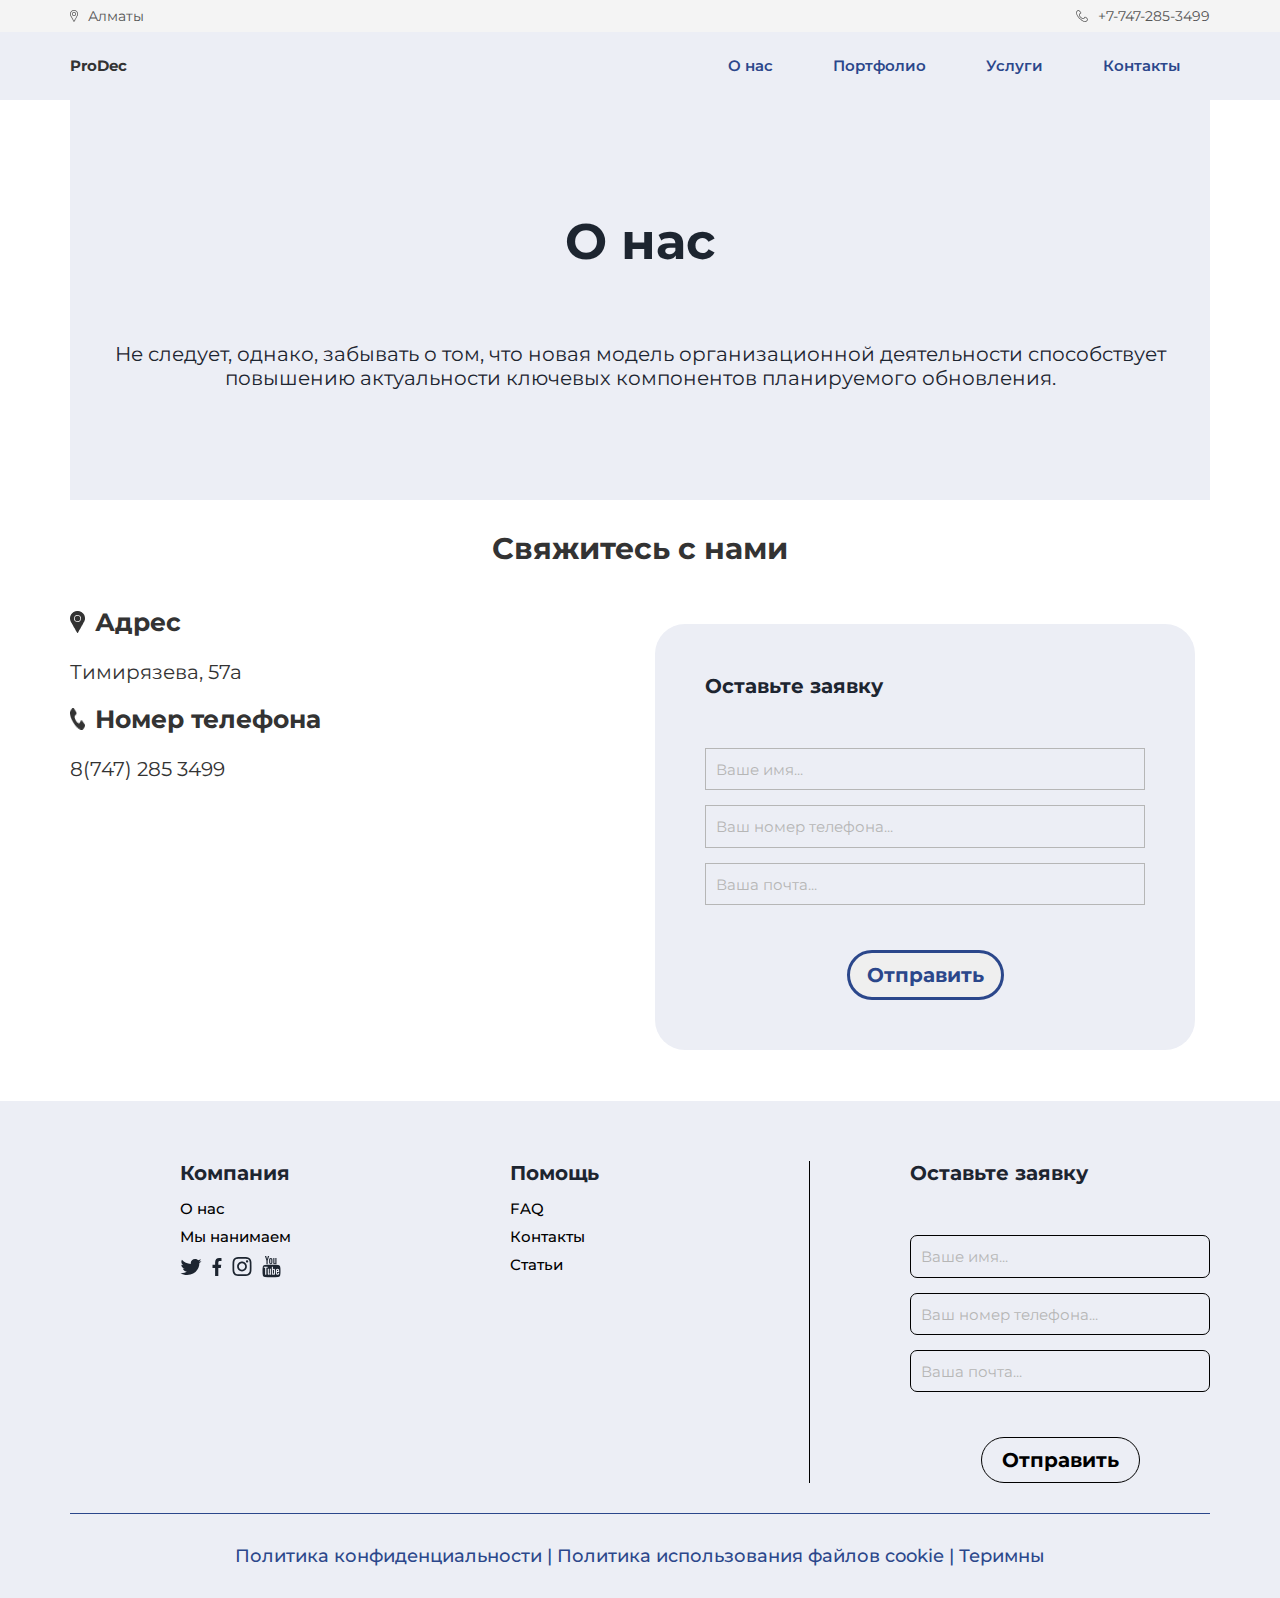
<file: about.html>
<!DOCTYPE html>
<html lang="en">
<head>
	<meta charset="UTF-8">
	<meta name="viewport" content="width=device-width, initial-scale=1.0">
	<title>ProDec</title>
	<link rel="preconnect" href="https://fonts.googleapis.com">
<link rel="preconnect" href="https://fonts.gstatic.com" crossorigin>
<link href="https://fonts.googleapis.com/css2?family=Montserrat:wght@300;400;500;600&display=swap" rel="stylesheet">
	<link rel="stylesheet" href="assets/css/default.css">
		<link rel="stylesheet" href="assets/css/style.css">

</head>
<body>
	<div class="nav-header">
		<div class="container">
			<div class="nav-header-inner">
				<div class="city link">
					<img src="assets/img/header-city.png" alt="">
					Алматы
				</div>
				<a class="phone link" href="tel:+77472853499">
					<img src="assets/img/header-phone.png" alt="">
					+7-747-285-3499
				</a>
			</div>
		</div>
	</div>
	<nav class="nav-bar">
		<div class="container">
			<div class="nav-bar-inner">
				<div class="burger-menu">
					<button class="open-btn" onclick="openFunction()"><img src="assets/img/burger.png" alt=""></button>
				</div>
				<a href="index.php" class="nav-brand">
					ProDec
				</a>
				<div class="nav-body" id="nav-body">
					<button class="nav-close mobile" onclick="closeFunction()">
						X
					</button>
					<a href="index.php" class="nav-link mobile">
						Главная
					</a>
					<div class="nav-link">
						О нас
					</div>
					<a href="#portfolio" class="nav-link">
						Портфолио
					</a>
					<a href="#services" class="nav-link">
						Услуги
					</a>
					<a href="contact.html" class="nav-link">
						Контакты
					</a>
				</div>
			</div>
		</div>
	</nav>
	<section class="contact-main container" >
		<div class="contact-main-content">
			<div class="contact-main-title">
				О нас
			</div>
			<div class="contact-main-description">
				Не следует, однако, забывать о том, что новая модель 
				организационной деятельности способствует повышению 
				актуальности ключевых компонентов планируемого обновления. 

			</div>
		</div>
	</section>
	<section class="contact-body container">
		<div class="title">
			Свяжитесь с нами
		</div>
		<div class="contact-body-content">
			<div class="contact-page-body">
				<div class="contact-page-address">
					<div class="c-p-address">
						<img src="assets/img/c-p-1.png" alt=""> Адрес
					</div>
					Тимирязева, 57а
				</div>
				<br>
				<br>
				<div class="contact-page-address">
					<div class="c-p-address">
						<img src="assets/img/c-p-2.png" alt=""> Номер телефона
					</div>
					8(747) 285 3499
				</div>
				<div class="map">
					<iframe src="https://www.google.com/maps/embed?pb=!1m18!1m12!1m3!1d864.3090846065147!2d76.91341723322085!3d43.22673500374183!2m3!1f0!2f0!3f0!3m2!1i1024!2i768!4f13.1!3m3!1m2!1s0x38836f61e8a4d8f3%3A0x57c1bfb8f9844a5b![base64]!5e0!3m2!1sru!2skz!4v1631677310469!5m2!1sru!2skz" width="400" height="300" style="border:0;" allowfullscreen="" loading="lazy"></iframe>
				</div>
			</div>
			<div class="contact-page-body right">
				<div class="c-p-z">
					<div class="content">
						<div class="content-title footer-right-title">
							Оставьте заявку
						</div>
						<input type="text" class="footer-input-c" placeholder="Ваше имя...">
						<input type="text" class="footer-input-c" placeholder="Ваш номер телефона...">
						<input type="text" class="footer-input-c" placeholder="Ваша почта...">
						<input type="submit" value="Отправить" class="footer-btn-c">
					</div>
				</div>
			</div>
		</div>
	</section>
	<footer>
		<div class="container">
			<div class="footer-top">
				<div class="footer-left">
					<div class="footer-body">
						<div class="content">
							<div class="content-title">
								Компания
							</div>
							<div class="content-link">
								О нас
							</div>
							<div class="content-link">
								Мы нанимаем
							</div>
							<div class="content-link icons">
								<a href="#"><img src="assets/img/Twitter.svg" alt=""></a>
								<a href="#"><img src="assets/img/Facebook.svg" alt=""></a>
								<a href="#"><img src="assets/img/Insta.svg" alt=""></a>
								<a href="#"><img src="assets/img/Youtube.svg" alt=""></a>
							</div>
						</div>
						<div class="content">
							<div class="content-title">
								Помощь
							</div>
							<div class="content-link">
								FAQ
							</div>
							<div class="content-link">
								Контакты
							</div>
							<div class="content-link icons">
								Статьи
							</div>
						</div>
					</div>
				</div>
				<div class="footer-right">
					<div class="content">
						<div class="content-title footer-right-title">
							Оставьте заявку
						</div>
						<input type="text" class="footer-input" placeholder="Ваше имя...">
						<input type="text" class="footer-input" placeholder="Ваш номер телефона...">
						<input type="text" class="footer-input" placeholder="Ваша почта...">
						<input type="submit" value="Отправить" class="footer-btn">
					</div>
				</div>
			</div>
			<div class="footer-bottom">
				Политика конфиденциальности | Политика использования файлов cookie | Теримны
			</div>
		</div>
	</footer>
	<script>
		function closeFunction() {
		  var element = document.getElementById("nav-body");
		  element.classList.remove("active");
		}
		function openFunction(){
			var element = document.getElementById("nav-body");
		  element.classList.add("active");
		}
	</script>
</body>
</html>
</file>
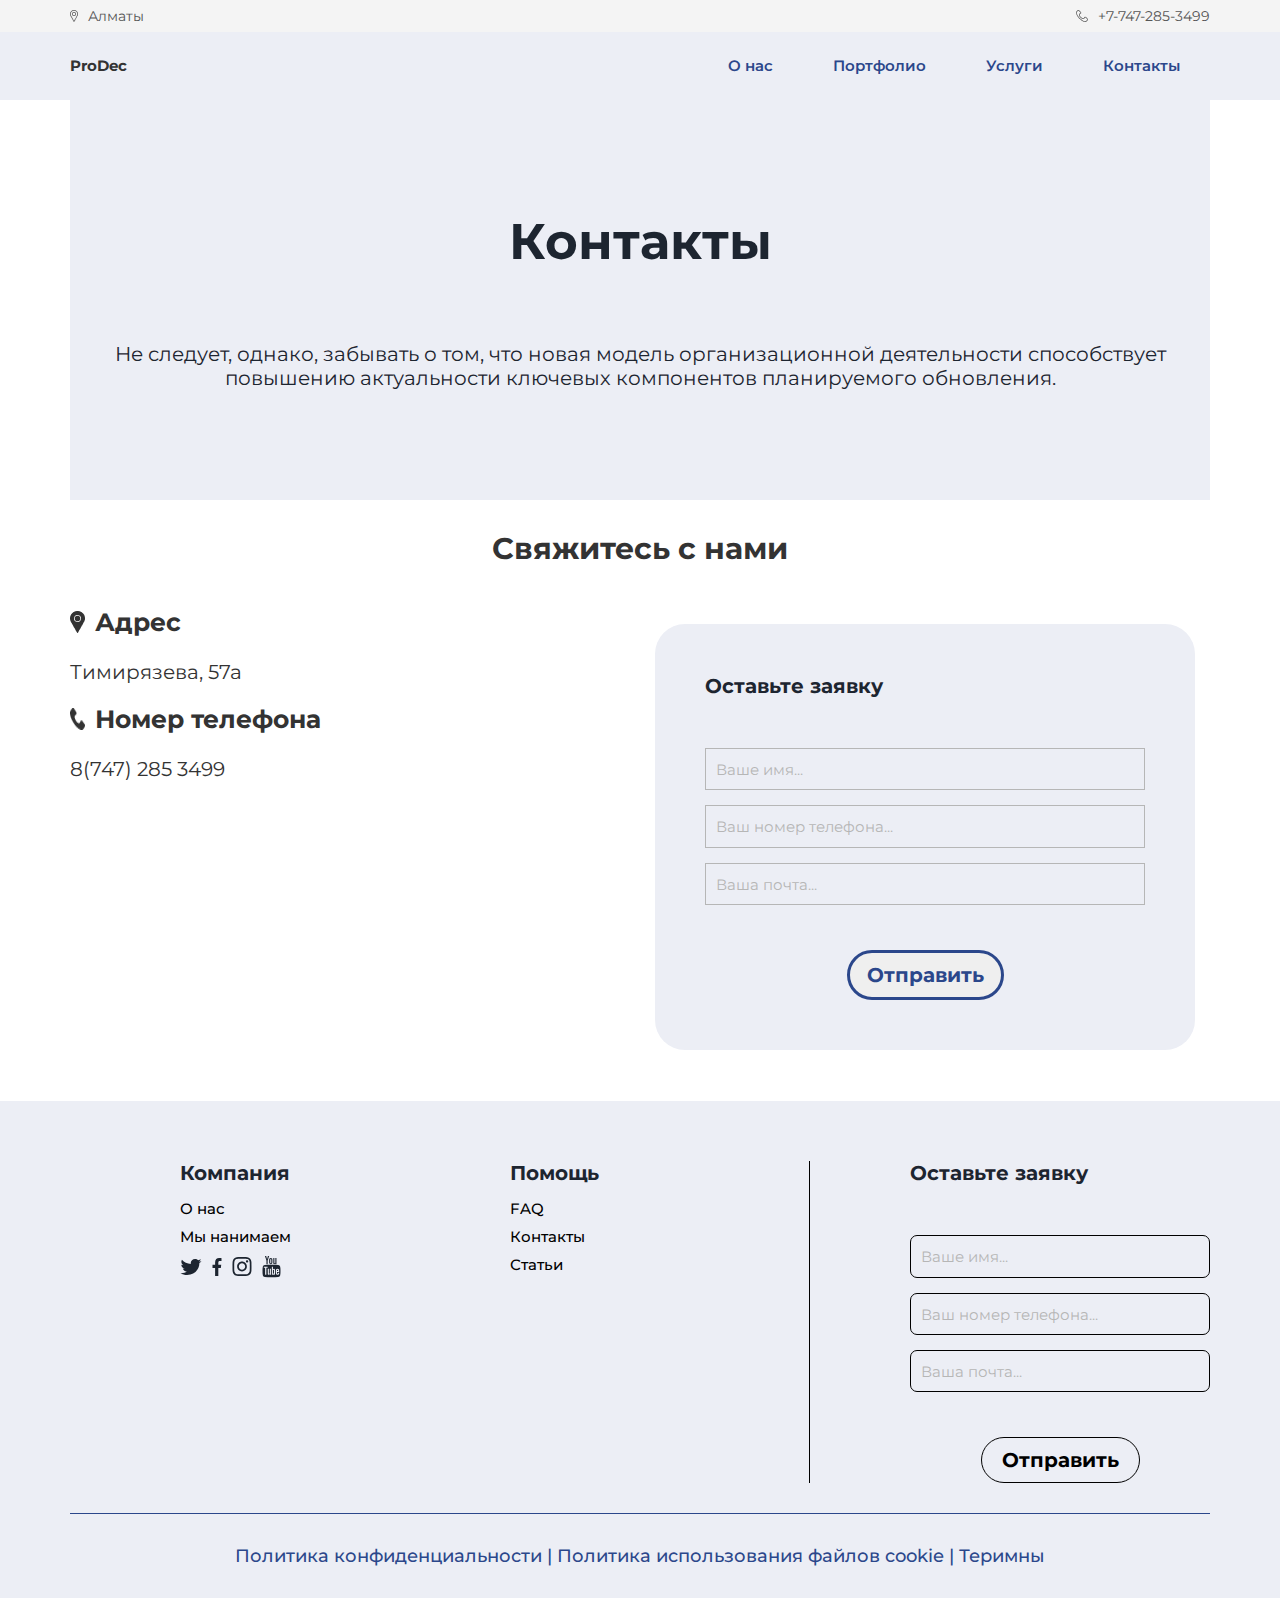
<file: contact.html>
<!DOCTYPE html>
<html lang="en">
<head>
	<meta charset="UTF-8">
	<meta name="viewport" content="width=device-width, initial-scale=1.0">
	<title>ProDec</title>
	<link rel="preconnect" href="https://fonts.googleapis.com">
<link rel="preconnect" href="https://fonts.gstatic.com" crossorigin>
<link href="https://fonts.googleapis.com/css2?family=Montserrat:wght@300;400;500;600&display=swap" rel="stylesheet">
	<link rel="stylesheet" href="assets/css/default.css">
		<link rel="stylesheet" href="assets/css/style.css">

</head>
<body>
	<div class="nav-header">
		<div class="container">
			<div class="nav-header-inner">
				<div class="city link">
					<img src="assets/img/header-city.png" alt="">
					Алматы
				</div>
				<a class="phone link" href="tel:+77472853499">
					<img src="assets/img/header-phone.png" alt="">
					+7-747-285-3499
				</a>
			</div>
		</div>
	</div>
	<nav class="nav-bar">
		<div class="container">
			<div class="nav-bar-inner">
				<div class="burger-menu">
					<button class="open-btn" onclick="openFunction()"><img src="assets/img/burger.png" alt=""></button>
				</div>
				<a href="index.php" class="nav-brand">
					ProDec
				</a>
				<div class="nav-body" id="nav-body">
					<button class="nav-close mobile" onclick="closeFunction()">
						X
					</button>
					<a href="index.php" class="nav-link mobile">
						Главная
					</a>
					<div class="nav-link">
						О нас
					</div>
					<a href="#portfolio" class="nav-link">
						Портфолио
					</a>
					<a href="#services" class="nav-link">
						Услуги
					</a>
					<a href="contact.html" class="nav-link">
						Контакты
					</a>
				</div>
			</div>
		</div>
	</nav>
	<section class="contact-main container" >
		<div class="contact-main-content">
			<div class="contact-main-title">
				Контакты
			</div>
			<div class="contact-main-description">
				Не следует, однако, забывать о том, что новая модель 
				организационной деятельности способствует повышению 
				актуальности ключевых компонентов планируемого обновления. 

			</div>
		</div>
	</section>
	<section class="contact-body container">
		<div class="title">
			Свяжитесь с нами
		</div>
		<div class="contact-body-content">
			<div class="contact-page-body">
				<div class="contact-page-address">
					<div class="c-p-address">
						<img src="assets/img/c-p-1.png" alt=""> Адрес
					</div>
					Тимирязева, 57а
				</div>
				<br>
				<br>
				<div class="contact-page-address">
					<div class="c-p-address">
						<img src="assets/img/c-p-2.png" alt=""> Номер телефона
					</div>
					8(747) 285 3499
				</div>
				<div class="map">
					<iframe src="https://www.google.com/maps/embed?pb=!1m18!1m12!1m3!1d864.3090846065147!2d76.91341723322085!3d43.22673500374183!2m3!1f0!2f0!3f0!3m2!1i1024!2i768!4f13.1!3m3!1m2!1s0x38836f61e8a4d8f3%3A0x57c1bfb8f9844a5b![base64]!5e0!3m2!1sru!2skz!4v1631677310469!5m2!1sru!2skz" width="400" height="300" style="border:0;" allowfullscreen="" loading="lazy"></iframe>
				</div>
			</div>
			<div class="contact-page-body right">
				<div class="c-p-z">
					<div class="content">
						<div class="content-title footer-right-title">
							Оставьте заявку
						</div>
						<input type="text" class="footer-input-c" placeholder="Ваше имя...">
						<input type="text" class="footer-input-c" placeholder="Ваш номер телефона...">
						<input type="text" class="footer-input-c" placeholder="Ваша почта...">
						<input type="submit" value="Отправить" class="footer-btn-c">
					</div>
				</div>
			</div>
		</div>
	</section>
	<footer>
		<div class="container">
			<div class="footer-top">
				<div class="footer-left">
					<div class="footer-body">
						<div class="content">
							<div class="content-title">
								Компания
							</div>
							<div class="content-link">
								О нас
							</div>
							<div class="content-link">
								Мы нанимаем
							</div>
							<div class="content-link icons">
								<a href="#"><img src="assets/img/Twitter.svg" alt=""></a>
								<a href="#"><img src="assets/img/Facebook.svg" alt=""></a>
								<a href="#"><img src="assets/img/Insta.svg" alt=""></a>
								<a href="#"><img src="assets/img/Youtube.svg" alt=""></a>
							</div>
						</div>
						<div class="content">
							<div class="content-title">
								Помощь
							</div>
							<div class="content-link">
								FAQ
							</div>
							<div class="content-link">
								Контакты
							</div>
							<div class="content-link icons">
								Статьи
							</div>
						</div>
					</div>
				</div>
				<div class="footer-right">
					<div class="content">
						<div class="content-title footer-right-title">
							Оставьте заявку
						</div>
						<input type="text" class="footer-input" placeholder="Ваше имя...">
						<input type="text" class="footer-input" placeholder="Ваш номер телефона...">
						<input type="text" class="footer-input" placeholder="Ваша почта...">
						<input type="submit" value="Отправить" class="footer-btn">
					</div>
				</div>
			</div>
			<div class="footer-bottom">
				Политика конфиденциальности | Политика использования файлов cookie | Теримны
			</div>
		</div>
	</footer>
	<script>
		function closeFunction() {
		  var element = document.getElementById("nav-body");
		  element.classList.remove("active");
		}
		function openFunction(){
			var element = document.getElementById("nav-body");
		  element.classList.add("active");
		}
	</script>
</body>
</html>
</file>
<file: assets/css/default.css>
/* Указываем box sizing */
*,
*::before,
*::after {
  box-sizing: border-box;
}

/* Убираем внутренние отступы */
ul[class],
ol[class] {
  padding: 0;
}

/* Убираем внешние отступы */
body,
h1,
h2,
h3,
h4,
p,
ul[class],
ol[class],
li,
figure,
figcaption,
blockquote,
dl,
dd {
  margin: 0;
}
html{
  font-size: 10px;
}
/* Выставляем основные настройки по-умолчанию для body */
body {
  min-height: 100vh;
  scroll-behavior: smooth;
  text-rendering: optimizeSpeed;
  line-height: 1.2;
}

/* Удаляем стандартную стилизацию для всех ul и il, у которых есть атрибут class*/
ul[class],
ol[class] {
  list-style: none;
}

/* Элементы a, у которых нет класса, сбрасываем до дефолтных стилей */
a:not([class]) {
  text-decoration-skip-ink: auto;
}

/* Упрощаем работу с изображениями */
img {
  max-width: 100%;
  display: block;
}

/* Указываем понятную периодичность в потоке данных у article*/
article > * + * {
  margin-top: 1em;
}

/* Наследуем шрифты для инпутов и кнопок */
input,
button,
textarea,
select {
  font: inherit;
}
input[type="submit"]{
  -webkit-appearance: none;
}
/* Удаляем все анимации и переходы для людей, которые предпочитай их не использовать */
@media (prefers-reduced-motion: reduce) {
  * {
    animation-duration: 0.01ms !important;
    animation-iteration-count: 1 !important;
    transition-duration: 0.01ms !important;
    scroll-behavior: auto !important;
  }
}
.container {
  padding: 0 15px;
  margin: 0 auto;
  width: 100%;
}

@media (min-width: 576px){
  html{
    font-size: 3px;
  }
  .container {
    max-width: 90%;
    padding: 0;
  }
}

@media (min-width: 767.98px){
  html{
    font-size: 6px;
  }
  .container {
    max-width: 750px;
  }
}

@media (min-width: 991.98px) {
  html{
    font-size: 8px;
  }
  .container {
    max-width: 960px;
  }
}

@media (min-width: 1199.98px){
  html{
    font-size: 9px;
  }
  .container {
    max-width: 1140px;
  }
}
@media (min-width: 1440px){
  .container {
    max-width: 1400px;
  }
}
.scrollNone{
  overflow: hidden!important;
}
@media (max-width: 576px){
  html{
    font-size: 3.2px;
  }

}
</file>
<file: assets/css/style.css>
body{
	font-family: 'Montserrat', sans-serif;
	font-style: normal;
	font-weight: normal;
	font-size: 10px;
}
.mobile{
	display: none;
}

.nav-header{
	background: #F4F4F4;

	font-size: 14px;
	line-height: 12px;
	
	color: #565656;
}
.nav-bar{
	padding: 10px 0;
}
.nav-header-inner{	
	display: flex;
	justify-content: space-between;
	align-items: center;
	padding: 10px 0; 
}
.nav-header-inner .link{
	display: flex;
}
.nav__contact-us{
	display: flex;
	align-items: center;
}
.nav__contact-us a{
	font-weight: bold;
	font-size: 15px;
	line-height: 18px;
	color: #FFFFFF;
	background: #2B478B;
	border-radius: 30px;
	text-decoration: none;
	padding: 10px 20px;
}
.city{
	margin-right: 30px;
}
.city img{
	width: 8px;
	height: 12px;
	margin-right: 10px;
}
.phone{
	text-decoration: none;
	color: #565656;
}
.phone img{
	width: 12px;
	height: 12px;
	margin-right: 10px;
}
.burger-menu{
	display: none;
}

.nav-bar{
	background-color: #ECEEF5;
	position: sticky;
	top: 0;
	z-index: 10000;
}
.nav-bar-inner{
	/*padding: 15px 0;*/
	display: flex;
	justify-content: space-between;
}
.nav-body{
	display: flex;

	font-weight: 600;
	font-size: 15px;
	line-height: 18px;

	/* Dark grey */

	color: #333333;
}
.nav-link{
	padding: 15px 30px;
	/*margin-right: 40px;*/
	text-decoration: none;
	color: #2B478B;
}
.nav-link:hover{
	background-color: #e8e8e8;
}
.nav-link:last-child{
	margin-left: 0;
}
.nav-brand{
	font-size: 15px;
	font-weight: bold;
	text-decoration: none;
	color: #333333;
	padding: 15px 0;
}
#main{
	/*width: 100%;*/
	/*min-height: 100vh;*/
	/*background-image: url('../img/main.svg');*/
	/*background-size: 100%;*/
	/*background-repeat: no-repeat;*/
	/*background-position: bottom;*/
	/*padding: 91px 0 90px;*/
	/*color: #111111;*/
	/*height: 760px;*/
	height: calc(100vh - 80px);
	padding: 20px 0;
	max-height: 100vh;
	position: relative;
	width: 100%;
}
.main-image{
	position: absolute;
	left: 0;
	top: 0;
	height: 100%;
	width: 100%;
	z-index: -1;
	overflow: hidden;
	background-image: url("../img/main.svg");

	/* Center and scale the image nicely */
	background-position: bottom;
	background-repeat: no-repeat;
	background-size: cover;
}
.main-image img{
	position: absolute;
	top: 0;
	left: 0;
	width: 100%;
}
.container{
	height: 100%;
	width: 100%;
}
.main-content{
	display: flex;
	align-items: center;
	justify-content: space-between;
}
.main-inner{
	height: 100%;
	width: 50%;
	/*display: flex;*/
	/*flex-direction: column;*/
	/*justify-content: space-between;*/
}
.main-img{
	margin-right: 60px;
}
.main-title{
	font-weight: bold;
	font-size: 6rem;
	color: #1D2530;
	margin-bottom: 50px;
}
.main-description{
	font-weight: bold;
	font-size: 2.5rem;
	margin-bottom: 25px;
}
.main-btn{
	/*padding-bottom: 20px*/
	text-align: center;
}
.first-btn{
	display: block;
	max-width: 476px;
	background: #2B478B;
	border-radius: 200px;
	font-weight: bold;
	font-size: 3rem;
	/* identical to box height */

	text-decoration: none;
	color: #FFFFFF;
	padding: 20px;
	margin-top: 70px;
}

.title{
	margin: 30px 0 40px;
	text-align: center;
	font-weight: bold;
	font-size: 30px;
	line-height: 37px;
	color: #333333;
}
.wrap{
	max-width: 1221px;
	width: calc(100% - 30px);
	margin: 0 auto;
}
/* Process */
#process{
	padding: 30px 0 70px 0;
}
.process{
	width: 100%;
}
.process .title{
	padding-bottom: 80px;
}
.process-body{
	width: 100%;
	display: flex;
	flex-wrap: wrap;
	justify-content: space-between;
}
.processes{
	flex: 0 0 23%;
	display: flex;
	flex-direction: column;
	align-items: flex-start;
	margin-bottom: 50px;
}
.process-title{
	font-family: Montserrat;
	font-style: normal;
	font-weight: 500;
	font-size: 25px;
	line-height: 30px;
	padding-top: 40px;
}
.process-img{
	height: 70px;
	width: 100%;
	position: relative;
}
.process-img::after{
	content: "";
	position: absolute;
	right: 50px;
	top: 50%;
	width: calc(100% - 180px);
	height: 1px;
	border: 1px dashed #2B478B;
}
.process-img img{
	width: 70px;
}
.process-description{
	/*width: 230px;*/
	font-family: Montserrat;
	font-style: normal;
	font-weight: normal;
	font-size: 13px;
	line-height: 16px;
	padding-top: 40px;
}
.body{
	display: flex;
	justify-content: space-between;
	flex-wrap: wrap;
}
.portfolio-body{
	display: flex;
	justify-content: space-around;
	flex-wrap: wrap;
}
.service-prt{
	display: flex;
	flex-direction: column;
	align-items: center;
	margin-bottom: 70px;
	position: relative;
	flex: 0 40%;
}
.portfolio-body:last-child{
	/*justify-content: center;*/
}
.service-img{
	width: 100%;
	height: 100%;
	overflow: hidden;
}
.service-img img{
	object-fit: cover;
}
.service-title1{
	position	: absolute;
	top		    : 0;
	right		: 0;
	height		: 100%;
	width       : 30%;
	background-color: rgba(0, 0, 0, 0.78);
	display: flex;
	flex-direction: column;
}
.portfolio-title1{
	font-family: Open Sans;
	font-style: normal;
	font-weight: bold;
	font-size: 17px;
	line-height: 23px;
	display: flex;
	align-items: center;
	justify-content: center;
	text-align: center;
	margin-top: 70px;
	color: #FFFFFF;
}
.portfolio-title1 span{
	margin-left: 10px

}
.portfolio-description{
	font-family: Open Sans;
	font-style: normal;
	font-weight: normal;
	font-size: 11px;
	line-height: 15px;
	display: flex;
	margin-top: 20px;
	align-items: center;
	text-align: center;
	letter-spacing: 0.05em;

	color: #FFFFFF;
}
.services{
	background-color: #ECEEF5;
	padding: 83px 0;
}
.services .title{
	margin: 0;
	padding-bottom: 80px;
}
.service{
	flex: 0 0 33%;
	display: flex;
	flex-direction: column;
	align-items: center;
	margin-bottom: 50px;
}
.service-title{
	padding-top: 40px;
	font-weight: 600;
	font-size: 2em;
	line-height: 2.4em;

	/* Dark grey */

	color: #333333;
}
.portfolio-title{
	background: #333333;
	border-radius: 5px;
	color: #FFFFFF;
	line-height: 15px;
	padding: 15px 25px;
}
.service-description{
	font-weight: 500;
	font-size: 1.5em;
	line-height: 1.8em;
	color: #333333;
}

.service-detail{
	font-family: Montserrat;
	font-style: normal;
	font-weight: 500;
	font-size: 15px;
	line-height: 18px;
	margin: 15px 0px;
	color: #4179FF;
}
.tools{
	position: relative;
	width: 100%;
	height: 400px;
	margin-bottom: 50px;
	background-color: #F5F5F5;
}
.tools-body{
	display: flex;
	justify-content: space-between;
	align-items: baseline;
	flex-wrap: wrap;
	transition: .6s;
	width: 0;
	margin-left: -100%;
	position: absolute;
	top: 0;
	left: 0;
}
.mobile1-tech{

}
.mobile1-tech.active, .mobile2-tech.active{
	width: 100%;
	margin-left: 0;
}
.mobile1-tech.close, .mobile2-tech.close{
	width: 0;
	margin-right: -100%;
}
.tools-container{
	width: 1114px;
	margin: 50px;
}
.dev-name{
	display: flex;
	justify-content: space-around;
}
.tools-button{

	font-family: Montserrat;
	font-style: normal;
	font-weight: bold;
	font-size: 17px;
	line-height: 21px;
	/* identical to box height */


	/* Main */

	color: #2B478B;
}
.languages{
	flex: 0 0 25%;
	display: flex;
	flex-direction: column;
	align-items: center;
	margin-bottom: 50px;
}

.language-title{
	font-family: Montserrat;
	font-style: normal;
	font-weight: normal;
	font-size: 17px;
	line-height: 21px;
	text-align: center;
	margin: 20px 0px;
	/* identical to box height */
	color: #000000;
}

#tools .head{
	height: 70px;
	width: 100%
}
#tools .head__inner{
	height: 100%;
	width: 100%;
	display: flex;
	justify-content: space-around;
	align-items: center;
}
#tools .head__inner .btn{
	width: 18%;
	height: 80%;
	font-style: normal;
	font-weight: normal;
	font-size: 17px;
	line-height: 21px;
	color: #000000;
	cursor: pointer;
	border: none;
	background-color: #FFFFFF;
	position: relative;
}

#tools .button::after{
	content: "";
	left: -100%;
	-webkit-transition: all .6s;
	transition: all .6s;
}
#tools .btn.right::after{
	content: "";
	right: -100%;
	-webkit-transition: all .6s;
	transition: all .6s;
}
#tools .head__inner .button.active::after{
	content: "";
	position: absolute;
	top: 63px;
	left: 0;
	width: 100%;
	height: 4px;
	background-color: #2B478B;
}
#tools .head__inner .btn.right.active::after{
	content: "";
	position: absolute;
	top: 63px;
	right: 0;
	width: 100%;
	height: 4px;
	background-color: #2B478B;
}
#tools .hr{
	/*margin-top: 50px;*/
	height: 4px;
	width: 100%;
	background-color: rgba(43, 71, 139, 0.09);
}
#tools .head__inner .btn:hover{
	font-style: normal;
	font-weight: bold;
	font-size: 17px;
	line-height: 21px;
	color: #2B478B;
	background-position: left;
}
#tools .content{
	margin-top: 50px;
	height: 420px;
	width: 100%
}
/*#tools .btn{*/
/*	display: block;*/
/*	max-width: 476px;*/
/*	background: #2B478B;*/
/*	border-radius: 200px;*/
/*	font-weight: bold;*/
/*	font-size: 3rem;*/
/*	text-decoration: none;*/
/*	color: #FFFFFF;*/
/*}*/
#tools .body{
	height: calc(100% - 40px);
	width: calc(100% - 40px);
	padding: 20px;
	position: relative;
	overflow: hidden;
	box-sizing: unset;
}
#tools .section{
	position: absolute;
	top: 0;
	left: -100%;
	height: 100%;
	width: 100%;
	transition: .6s;
}
#tools .section div{
	display: flex;
	align-items: center;
	justify-content: center;
	margin-left: auto;
	margin-right: auto;
	flex-wrap: wrap;
}
#tools h2{
	font-size: 100px;
	font-weight: bold;
}
#tools .section-wrap{
	display: flex;
	justify-content: center;
	margin-top: 20px;
}
#tools .section-elements{
	display: flex;
	width: 80%;
	flex-direction: column;
	flex: 0 0 20%;
	margin-top: 60px;
}
#tools .section__other.active{
	width: 80%;
	left: 50%!important;
	transform: translate(-50%);
}
#tools .section__other .section-elements{
	flex: 0 0 33%;
}
#tools .image-title{
	font-style: normal;
	font-weight: normal;
	font-size: 17px;
	line-height: 21px;
	color: #000000;
	margin-top: 20px;
}
#tools .section.active{
	left: 0;
}
#portfolio{
	background: #F5F5F5;
	padding: 30px 0 100px 0;
}


footer{
	background-color: #ECEEF5;
	padding: 60px 0 30px 0;
	color: #000000;

	font-family: Montserrat;
	font-style: normal;
}
.footer__block{
	width: 25%;
	color: #2B478B;
	font-family: Montserrat;
	font-style: normal;
	margin-bottom: 20px;
}
.footer__block h3{
	font-weight: bold;
	font-size: 20px;
	line-height: 24px;
	margin-bottom: 25px;
}
.footer__block ul {
	list-style: none;
	padding: 0;
}
.footer_social{
	margin-right: 12px;
}
.footer__block ul li{
	margin: 4px 0;
}
.footer__block ul li a{
	text-decoration: none;
	color: #2B478B;
	font-weight: 500;
	font-size: 15px;
	line-height: 18px;
}
.footer-top{
	display: flex;
	flex-wrap: wrap;
	justify-content: space-between;
}
.footer-left{
	width: calc(100% - 400px);
	padding-right: 100px;
	border-right: 1px solid #000000;
}
.footer-body{
	display: flex;
	justify-content: space-around;
}
.content-title{
	font-family: Montserrat;
	font-style: normal;
	font-weight: bold;
	font-size: 20px;
	line-height: 24px;
	display: flex;
	align-items: center;
	/* Dark grey */
	color: #1D2530;
	margin-bottom: 15px;
}
.content-link{
	font-family: Montserrat;
	font-style: normal;
	font-weight: 500;
	font-size: 15px;
	line-height: 18px;
	display: flex;
	align-items: center;
	margin-top: 10px;
}
.icons{
	display: flex;
}
.icons img{
	margin-right: 10px;
}
.footer-right{
	width: 400px;
	padding-left: 100px;
}
.footer-right-title{
	margin-bottom: 50px;
}
.footer-input{
	display: block;
	width: 100%;
	border-radius: 7px;
	font-size: 17px;
	padding: 10px;
	border: 1px solid #000000;
	margin-bottom: 15px;
	background-color: transparent;
	color: #FFFFFF;
}
.footer-input::placeholder{
	font-size: 15px;
	color: #B6B6B6;
}
.footer-btn{
	background: #ECEEF5;
	border-radius: 30px;
	font-weight: bold;
	border: 1px solid #000000;
	font-size: 20px;
	line-height: 24px;
	/* Dark grey */

	color: #000000;
	padding: 10px 20px;
	margin-top: 30px;
}


.footer-bottom{
	font-family: Montserrat;
	font-style: normal;
	font-weight: 500;
	font-size: 20px;
	line-height: 24px;
	text-align: center;
	border-top: 0.5px solid #2B478B;
	color: #2B478B;
	padding-top: 30px;
	font-size: 18px;
	margin-top: 30px;
}


.contact-main{
	font-family: Montserrat;
	font-style: normal;
	color: #FFFFFF;
	width: 100%;
	height: 400px;
	background: #ECEEF5;
	text-align: center;
	display: flex;
	flex-direction: column;
	align-items: center;
	justify-content: space-around;
	
}
.contact-main.container{
	background: #ECEEF5;
}
.contact-main-title{
	font-weight: bold;
	font-size: 50px;
	line-height: 61px;
	margin-bottom: 70px;
	color: #1D2530;
}
.contact-main-description{
	font-size: 20px;
	line-height: 24px;
	color: #1D2530;
	font-style: normal;
	font-weight: normal;
}

#contact-body{
	padding: 50px 0;
}
#contact-body .title{
	margin-bottom: 80px;
}
.contact__company_link{
	width: 33%;
	height: 30px;
	margin-bottom: 50px;
	display: flex;
	align-items: center;
}
.contact__page__body{
	width: 50%;
}
.contact__page__body.right{
	width: 40%;
}
.contact__company_link__list{
	display: flex;
	flex-wrap: wrap;
	height: 50%;
}
.contact-body-content{
	display: flex;
	width: 100%;
}
.contact-page-body{
	font-family: Montserrat;
	font-style: normal;
	flex: 0 0 50%;
}
.contact__page__body h4{
	font-family: Montserrat;
	font-style: normal;
	font-weight: 600;
	font-size: 25px;
	line-height: 30px;
	color: #1D2530;
	margin-bottom: 80px;
	margin-top: 50px;
}
.content{
	text-align: center;
}
.contact__body__content{
	display: flex;
	justify-content: space-between;
	margin: 50px 0;
}
.contact-page-address{
	font-size: 20px;
	line-height: 30px;

	/* Dark grey */

	color: #333333;
}
.map{
	margin-top: 15px;
}
.c-p-address{
	font-weight: bold;
	font-size: 25px;
	line-height: 30px;

	/* Dark grey */

	color: #333333;
	margin-bottom: 20px;
	display: flex;
	align-items: center;
}
.c-p-address img{
	margin-right: 10px;
	width: 15px;
	height: 22px;
}
.contact-page-body.right{
	text-align: center;
	padding: 17px 15px;
}
.c-p-z{
	padding: 50px 50px;
	background-color: #ECEEF5;
	border-radius: 30px;
}
.contact__form__title{
	width: 100%;
	margin-bottom: 50px;
	text-align: center;
	font-family: Montserrat;
	font-style: normal;
	font-weight: 500;
	font-size: 20px;
}
.contact__input{
	width: 100%;
	padding: 15px 10px 15px 20px;
	margin-bottom: 23px;
	background: #FFFFFF;
	border-radius: 50px;
	border: none;
	outline: none;

	font-family: Montserrat;
	font-style: normal;
	font-weight: 500;
	font-size: 20px;
	line-height: 24px;
}
.contact__input::placeholder{
	font-size: 15px;
	line-height: 18px;
	color: #B6B6B6;
}
.contact__button{
	padding: 10px 20px;
	margin-top: 27px;
	background-color: #2B478B;
	border: 2px solid #2B478B;
	box-sizing: border-box;
	border-radius: 30px;
	font-family: Montserrat;
	font-style: normal;
	font-weight: bold;
	font-size: 15px;
	line-height: 18px;
	color: #FFFFFF;
}
.footer-input-c{
	display: block;
	width: 100%;
	font-size: 17px;
	padding: 10px;
	border: 1px solid #B6B6B6;
	margin-bottom: 15px;
	background-color: transparent;
}
.footer-input-c::placeholder{
	font-size: 15px;
	color: #B6B6B6;
}
.footer-btn-c{
	border: 3px solid #2B478B;
	box-sizing: border-box;
	border-radius: 30px;
	font-weight: bold;
	font-size: 20px;
	line-height: 24px;
	width: 157px;
	/* Dark grey */

	color:#2B478B;
	padding: 10px;
	margin-top: 30px;
}



@media (min-width: 1000px){
	.processes{
		width: 25%;
	}
	.processes .process-description{
		width: 100%;
	}
}
@media (min-width: 525px){
	.processes{
		width: 50%;
	}
}
@media (max-width: 426px){
	.contact__company_link__list{
		flex-wrap:nowrap;
		flex-direction: column;
		justify-content: center;
	}
	.contact__company_link{
		width: 100%;
		display: flex;
		justify-content: center;
	}
	
}
@media (max-width: 1440px){
	#main {
		height: 630px;
	}
	body{
		font-size: 7px;
	}
	.first-btn{
		font-size: 25px;
		padding: 18px;
	}
	.main-img{
		margin-right: 0;
	}

}

@media (max-width: 1200px) {
	.contact__body__content {
		flex-direction: column-reverse;
	}
	.contact__page__body h4{
		text-align: center;
	}
	.contact__page__body, .contact__page__body.right{
		width: 100%;
	}
	
	.main-img{
		width: 400px;
		height: 400px;
		margin-right: 0;
	}
	.main-title{
		margin-bottom: 64px;
	}
	.main-description{
		margin-bottom: 18px;
	}
	.portfolio-title1 {
		font-size: 15px;
		margin-top: 30px;
	}
}
@media (max-width: 1024px){
	.portfolio-title1{
		font-size:4.2rem;
		margin-top: 50px;
	}
	body{
		font-size: 7px;
	}

	.main-img{
		width: 400px;
		height: 400px;
		margin-right: 0;
	}
	.first-btn{
		font-size: 20px;
		padding: 10px;
	}
	.main-title{
		margin-bottom: 46px;
	}
	.main-description{
		margin-bottom: 12px;
	}
	.service-title{
		font-size: 16px;
		line-height: 18px;
	}
	.service-description{
		font-size: 14px;
		line-height: 15px;
		margin-top: 10px;
	}
	.contact-main-title{
		margin-bottom: 50px;
	}
	.contact-page-address{
		font-size: 20px;
		line-height: 18px;
	}
	.c-p-address{
		font-size: 16px;
		line-height: 20px;
	}
}
@media (max-width: 992px){

	.main-title{
		margin-bottom: 35px;
	}
	.main-description{
		margin-bottom: 10px;
	}
	.main-btn{
		font-weight: bold;
		font-size: 1rem;
	}
	.main-img{
		width: 350px;
		height: 350px;
		margin-right: 0;
	}
	.service{
		flex: 0 0 50%;
	}
	.footer-left{
		width: calc(100% - 350px);
	}
	.footer-right{
		width: 350px;
	}
	.footer-body{
		flex-wrap: wrap;
	}
	.address{
		width: 100%;
		margin-top: 50px;
	}
	.contact-main{
		height: 300px;
		padding: 30px 0;
	}
	.contact-main-title{
		font-size: 30px;
		margin-bottom: 30px;
	}
	.contact-main-description{
		font-size: 16px;
	}
	.contact-body-content{
		display: block;
	}
	.contact-page-body.right{
		margin-top: 50px;
	}
	.processes{
		flex: 0 0 40%;
		justify-content: center;
	}
	.portfolio-title1{
		font-size:4.2rem;
		margin-top: 50px;
	}
	.portfolio-description{
		font-size: 2.8rem;
		margin-top: 30px;
	}
	.portfolio-body {
		display: flex;
		justify-content: center;
	}
	.service-prt{
		display: flex;
		flex-direction: column;
		align-items: center;
		margin-bottom: 70px;
		position: relative;
		flex: 60%;
	}
	.portfolio-title1{
		font-family: Open Sans;
		font-style: normal;
		font-weight: bold;
		line-height: 23px;
		display: flex;
		align-items: center;
		text-align: center;
		color: #FFFFFF;
	}
	.portfolio-description{
		font-family: Open Sans;
		font-style: normal;
		font-weight: normal;
		font-size: 16px;
		line-height: 15px;
		display: flex;
		margin-top: 50px;
		align-items: center;
		text-align: center;
		letter-spacing: 0.05em;

		color: #FFFFFF;
	}
}
@media (max-width: 840px) {
	.main-img{
		width: 320px;
		height: 320px;
		margin-right: 0px;
	}
	.main-title{
		margin-bottom: 25px;
	}
	.main-description{
		margin-bottom: 8px;
	}
	.first-btn{
		font-size: 14px;
		padding: 8px;
		margin-top: 40px;
	}
}
@media (max-width: 768px){

	body{
		font-size: 5px;
	}

	.main-img{
		width: 290px;
		height: 290px;
		margin: 0 auto;
	}
	.main-content{
		flex-wrap: wrap;
	}
	.main-inner{
		width: 100%;
		order: 2;
	}
	.main-title{
		font-size: 20px;
		text-align: center;
	}
	.main-description{
		font-size: 18px;
		font-weight: normal;
		text-align: center;
	}
	.main-btn{
		font-size: 20px;
		display: flex;
		align-items: center;
		justify-content: center;
	}
	.main-btn a{
		padding: 17px 30px;
	}
	.main-img{
		order: 1;
	}
	.nav__contact-us{
		display: none;
	}
	.nav-body{
		display: none;
	}
	.nav-body.active{
		display: block;
		position: fixed;
		top: 0;
		bottom: 0;
		right: 0;
		left: 0;
		background-color:  #000000;
	}
	.nav-link{
		color: #FFFFFF;
		margin-top: 30px;
		display: block;
		padding-left: 20px;
	}
	.mobile{
		display: block;
	}
	.nav-close{
		color: #FFFFFF;
		background-color: transparent;
		border: 0;
		font-size: 30px;
		position: absolute;
		right: 20px;
		top: 20px;
	}
	.open-btn{
		background-color: transparent;
		border: 0;
	}
	.nav-link:first-child{
		margin-top: 100px;
	}
	.burger-menu{
		display: block;
	}
	.nav-bar{
		background-color: #ECEEF5;

	}
	.nav-bar-inner{
		padding: 15px 0;
		display: flex;
		justify-content: flex-start;
	}
	.nav-brand{
		font-size: 20px;
		line-height: 22px;
		color: #000000;
		margin-left: 15px;
		padding: 0;
	}
	
	.service-title{
		font-size: 16px;
	}
	.service-description{
		font-size: 12px;
		margin-top: 10px;
	}
	/*.footer-top{*/
	/*	display: block;*/
	/*}*/
	.footer-left{
		border-right: 0;
		padding-right: 0;
		width: 100%;
	}
	.footer-right{
		padding-left: 0;
		width: 100%;
		margin-top: 70px;
	}
	.address{
		width: 33%;
		margin-top: 0;
	}

	.contact-page-body.right{
		padding: 0;
		margin-bottom: 30px;
	}
	.contact-page-address{
		font-size: 15px;
		line-height: 18px;
	}
	.c-p-address{
		font-size: 18px;
		margin-bottom: 15px;
		line-height: 20px;
	}
	.footer__block{
		width: 50%;
	}

}
@media (max-width: 650px){
	.process-body{
		display: block;
	}
	.processes{
		position: relative;
		width: 100%;
		margin-bottom: 80px;
	}
	.process-img{
		position: static;
	}
	.process-img::after{
		content: "";
		position: absolute;
		right: initial;
		left: 0;
		top: calc(100% + 15px);
		width: 1px;
		height: 50px;
		border: 1px dashed #2B478B;
	}
	.processes:last-child{
		padding-bottom: 15px;
	}
	.processes:last-child .process-img::after{
		content: '';
		display: none;
	}
}
@media (max-width: 600px){
	.contact__company_link{
		width: 50%;
		display: flex;
		height: 30px;
		justify-content: center;
		margin-bottom: 50px;
	}
	
	.first-btn{
		margin: 40px auto 0;
		max-width: 300px;
	}
	.service{
		flex: 0 0 100%;
	}
	.portfolio-title1{
		font-size:4.5rem;
		margin-top: 50px;
	}
	#tools .section-elements{
		flex: 0 0 30%;
	}
	.portfolio-description{
		font-size: 3.1rem;
	}
	#tools .head__inner .btn{
		font-size: 3rem;
	}
	#tools .head__inner .btn:hover{
		font-size: 3rem;
	}
	#tools .head__inner .btn{
		outline: none;
		border: none;
	}
	#tools .image-title{
		font-size: 4.1rem;
	}

}
@media (max-width: 525px){
	.main-title{
		font-size: 16px;
	}
	.main-description{
		font-size: 14px;
	}
	.main-btn{
		font-size: 20px;
	}
	.main-btn a{
		padding: 10px 20px;
	}
	.c-p-z{
		padding: 50px 20px;
		border-radius: 20px;
	}
	.contact__input{
		border-radius: 15px;
	}
	body{
		font-size: 4px;
	}
	.first-btn{
		font-size: 16px;
		padding: 10px;
	}
	.footer-bottom{
		font-size: 14px;
	}
	.contact-main{
		height: 300px;
		padding: 30px 0;
	}
	.contact-main-title{
		font-size: 20px;
		line-height: 20px;
		margin-bottom: 20px;
	}
	.contact-main-description{
		font-size: 14px;
	}
	.portfolio-title1{
		font-size:3.8rem;
		margin-top: 35px;
	}
	.portfolio-description{
		font-size: 2.1rem;
		margin-top: 15px;
	}
	.frame-map{
		width: 300px;
		height: 220px;
	}
}



@media (max-width: 375px){
	.address{
		display: none;
	}
	.portfolio-title1{
		font-size:2.7rem;
		margin-top: 14px;
	}
	.portfolio-description{
		font-size: 2.1rem;
		margin-top: 4px;
	}
	
}
@media (max-width: 320px){

	.footer-bottom{
		font-size: 12px;
	}
	.footer__block{
		width: 100%;
	}
	.footer-top{
		justify-content: center;
	}
}

@media (max-width: 426px){
	.contact__company_link__list{
		flex-wrap:nowrap;
		flex-direction: column;
		justify-content: center;
	}
	.contact__company_link{
		width: 100%;
		display: flex;
	}
}
</file>
